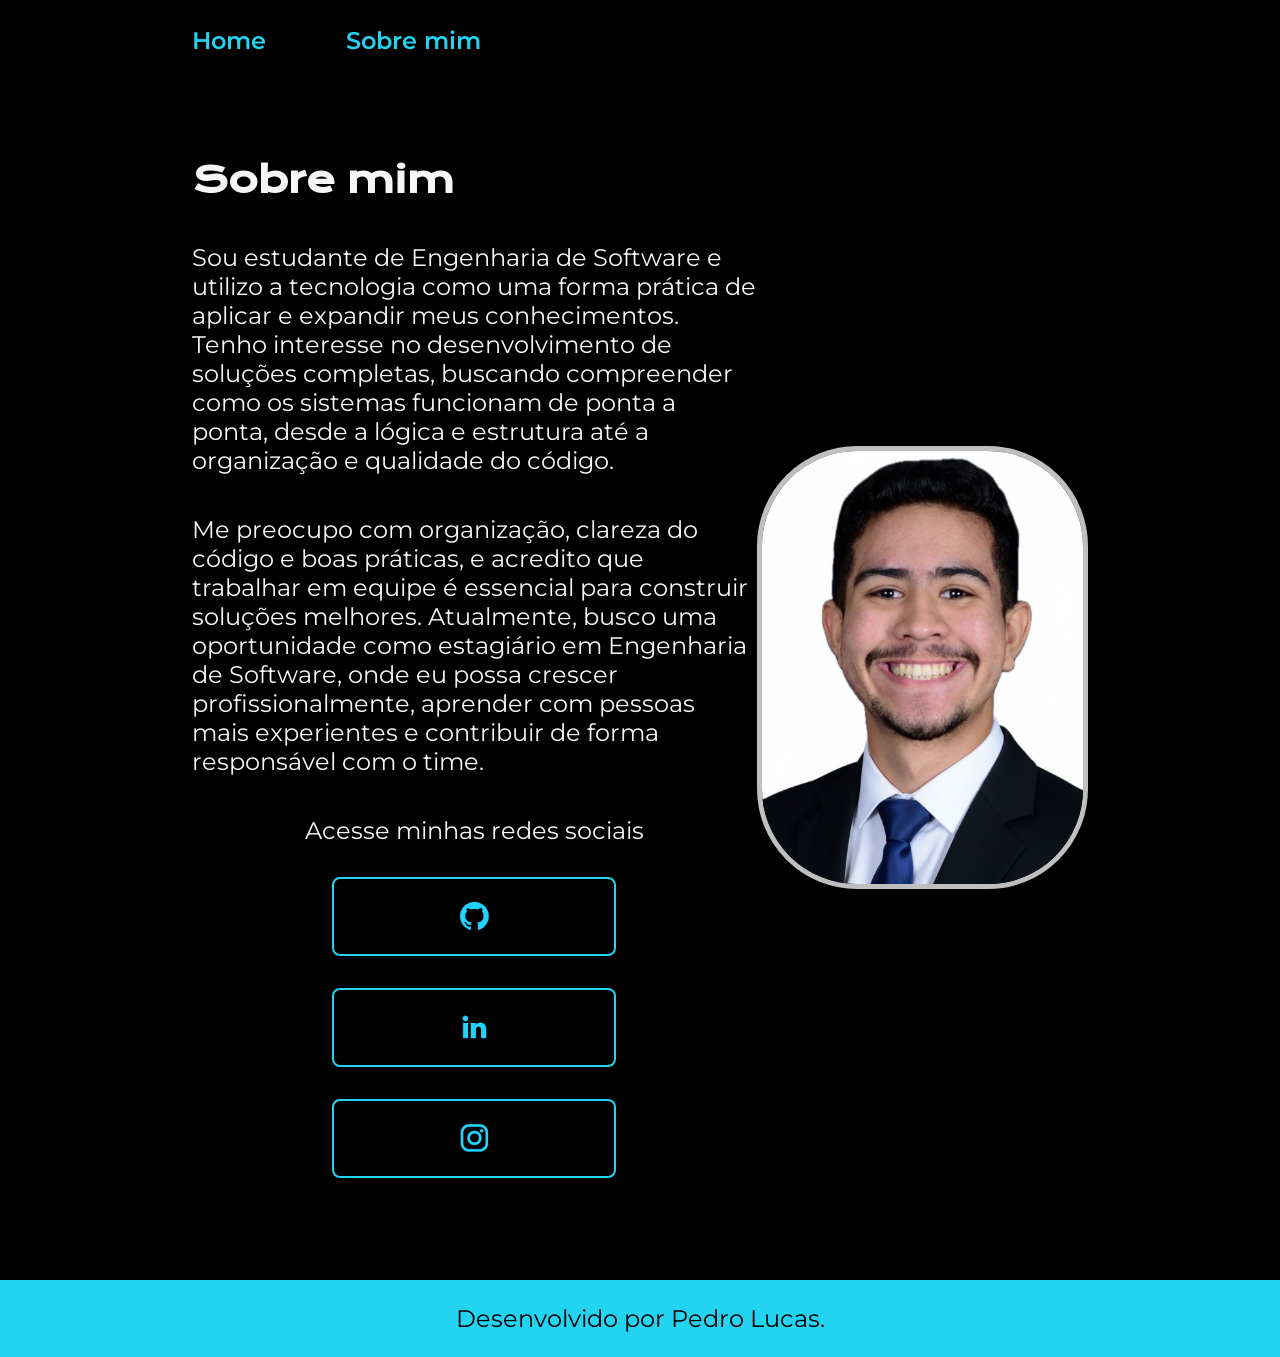
<file: about.html>
<!DOCTYPE html>
<html lang="pt-br">
<head>
    <meta charset="UTF-8">
    <meta http-equiv="X-UA-Compatible" content="IE=edge">
    <meta name="viewport" content="width=device-width, initial-scale=1.0">
    <title>Sobre mim</title>
    <link rel="stylesheet" href="./styles/style.css">
</head>
<body>
    <header class="cabechalho">
        <nav class="cabechalho__menu">
            <a class="cabechalho__menu__link" href="index.html">Home</a> <!-- link para pag home -->
            <a class="cabechalho__menu__link" href="about.html">Sobre mim</a> <!-- link para pag sobre mim -->
        </nav>
    </header>

    <main class="apresentacao">
        <section class="apresentacao__conteudo"><!--  -->
            <h1 class="apresentacao__conteudo__titulo">Sobre mim</h1>
            <p class="apresentacao__conteudo__texto">Sou estudante de Engenharia de Software e utilizo a tecnologia como uma forma prática de aplicar e expandir meus conhecimentos. Tenho interesse no desenvolvimento de soluções completas, buscando compreender como os sistemas funcionam de ponta a ponta, desde a lógica e estrutura até a organização e qualidade do código.
            </p>
            <p class="apresentacao__conteudo__texto">Me preocupo com organização, clareza do código e boas práticas, e acredito que trabalhar em equipe é essencial para construir soluções melhores.
            Atualmente, busco uma oportunidade como estagiário em Engenharia de Software, onde eu possa crescer profissionalmente, aprender com pessoas mais experientes e contribuir de forma responsável com o time.</p>

            <div class="apresentacao__links">
                <h2 class="apresentacao__links__subtitulo">Acesse minhas redes sociais</h2>
                <a class="apresentacao__links__link" href="https://github.com/pedrolbr25"> <img src="./assets/github.png" alt="github"></a>

                <a class="apresentacao__links__link" href="https://linkedin.com/in/pedro-rodrigues1844"> <img src="./assets/linkedin.png" alt="linkedin"></a>
                <a class="apresentacao__links__link" href="https://instagram.com/_pedro_lucasbr"> <img src="./assets/instagram.png" alt="instagram">
                </a>
            </div>
        </section>
        <img class="imagem_perfil" src="./assets/pedro.png" alt="Foto de Pedro Lucas ">
    </main>

    <footer class="rodape">
        <p>Desenvolvido por Pedro Lucas.</p>
    </footer>
</body>
</html>
</file>
<file: styles/style.css>
@import url('https://fonts.googleapis.com/css2?family=Krona+One&family=Montserrat:wght@400;600&display=swap');

:root{
    --cor--primaria: #000000;
    --cor--secundaria: #f6f6f6;
    --cor--terciaria: #22d4f2;
    --cor--hover: #272727;

    --font--primaria:'Krona One', sans-serif;
    --font--secundaria:'montserrat', sans-serif;
}

*{
    margin: 0; /* Adiciona uma margem ao redor da section */
    padding: 0;
}

body{
    /* height: 100vh;  */ /* define a altura da tela como 100% da viewport */
    box-sizing: border-box;
    background-color: var(--cor--primaria);
    color: var(--cor--secundaria);
}

.cabechalho{
    padding: 2% 0% 0% 15%; 
}

.cabechalho__menu{
    display: flex;
    gap: 80px;
}

.cabechalho__menu__link{
    font-family: var(--font--secundaria);
    font-size: 24px;
    font-weight: 600;
    color: var(--cor--terciaria);
    text-decoration: none;
}

.titulo-destaque{
    color: var(--cor--terciaria);
}

.apresentacao{
    padding: 8% 15%;  /* adiciona uma margem para centralizar os quadrados na tela*/
    display: flex; /* coloca os quadrados lado a lado */
    align-items: center;
    justify-content: space-between;
}
.apresentacao__conteudo{
    width: 615px;
    display: flex; /* coloca os quadrados lado a lado */
    flex-direction: column;
    gap: 40px; /* adiciona espaços iguais entre cada quadrado */
}

.apresentacao__conteudo__titulo{
    font-size: 36px;
    font-family: var(--font--primaria);
}

.apresentacao__conteudo__texto{
    font-size: 24px;
    font-family: var(--font--secundaria);
}

.apresentacao__links{
    display: flex;
    flex-direction: column;
    justify-content: space-between;
    align-items: center;
    gap: 32px;
}

.apresentacao__links__subtitulo{
    font-family: var(--font--secundaria);
    font-weight: 400;
    font-size: 24px;
}

.apresentacao__links__link{
    /* background-color: #22D4FD; */
    display: flex;
    justify-content: center;
    gap: 16px;
    border: 2px solid var(--cor--terciaria); /* Colore a borda com uma cor */
    width: 280px;
    text-align: center;
    border-radius: 8px;
    font-size: 24px;
    font-weight: 600;
    padding: 21.5px 0;
    text-decoration: none;
    color: var(--cor--secundaria);
    font-family: var(--font--secundaria);
}

.apresentacao__links__link:hover{ /* insira aqui sua personalização do botão*/
    background-color: var(--cor--hover);
}

.rodape{
    padding: 24px;
    color: var(--cor--primaria);
    background-color: var(--cor--terciaria);
    text-align: center;
    font-family: var(--font--secundaria);
    font-size: 24px;
    font-weight: 400px;
}

.imagem_perfil{
    border-radius: 100px;
    overflow: hidden;
    box-shadow: 0px 4px 12px rgba(0, 0, black, 0.1);
    width: 350px;
    border: 5px solid #dddd;
}
/* Isso diz: só aplique o que estiver aqui dentro se a tela for menor que 768px*/
@media (max-width: 768px) {
    .apresentacao{
        flex-direction: column-reverse; /*muda para um embaixo do outro */
        padding: 5%; /* Diminui o espaço nas laterais*/
    }
    .apresentacao__conteudo{
        width: auto; /*remove o que eu tinha fixos de 615px*/
    }
}
</file>
